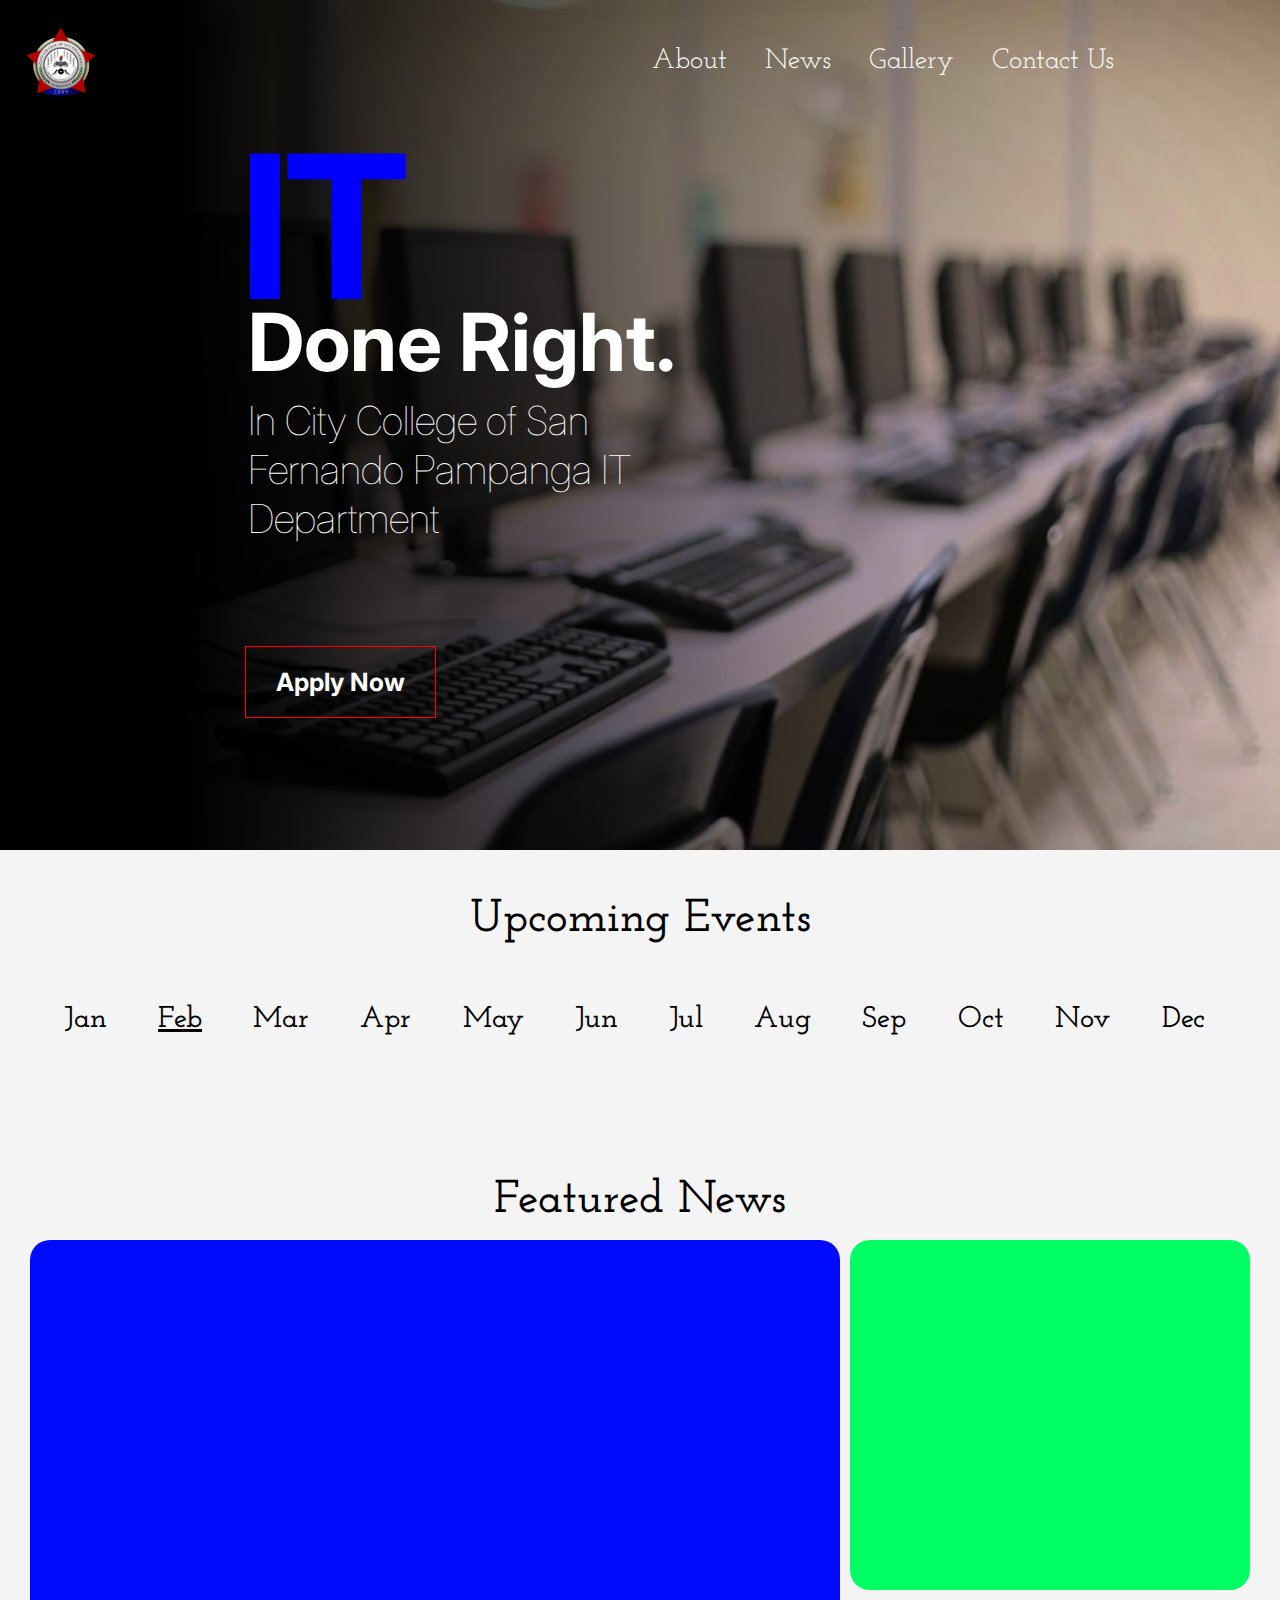
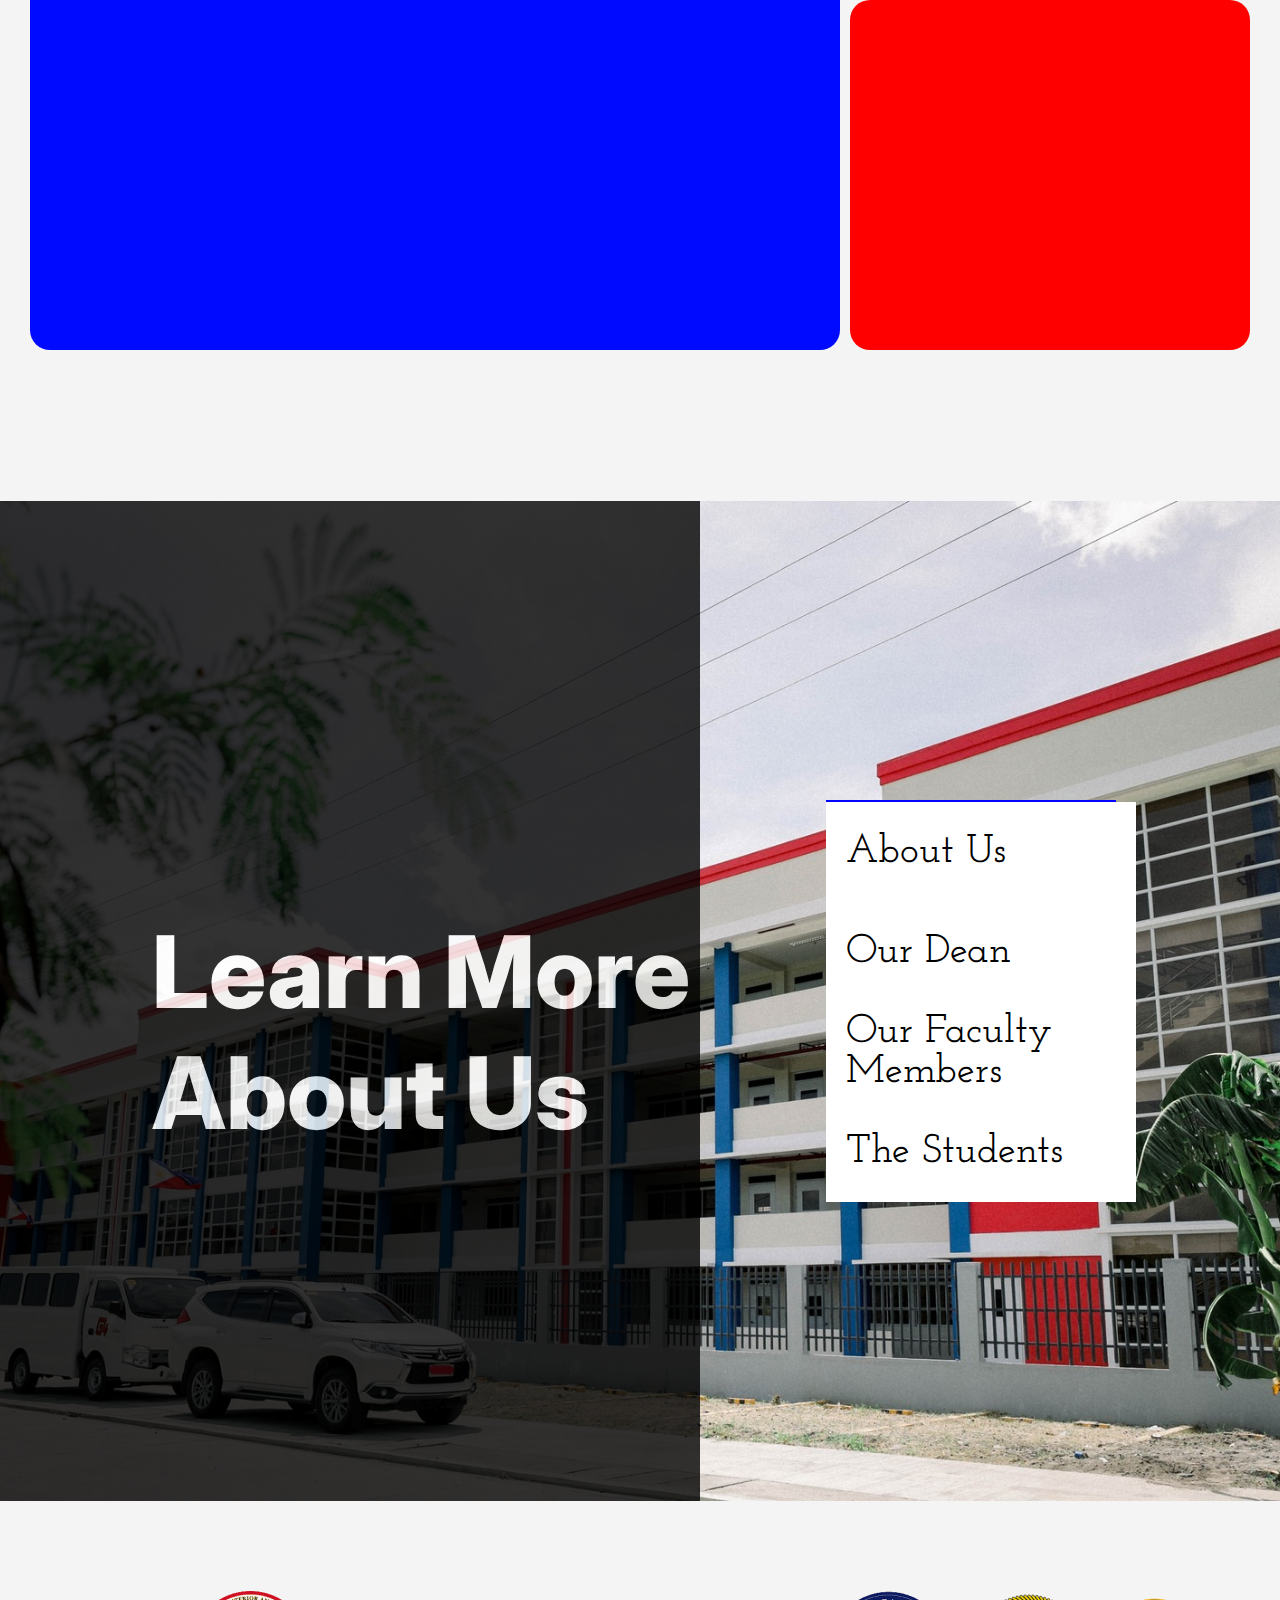
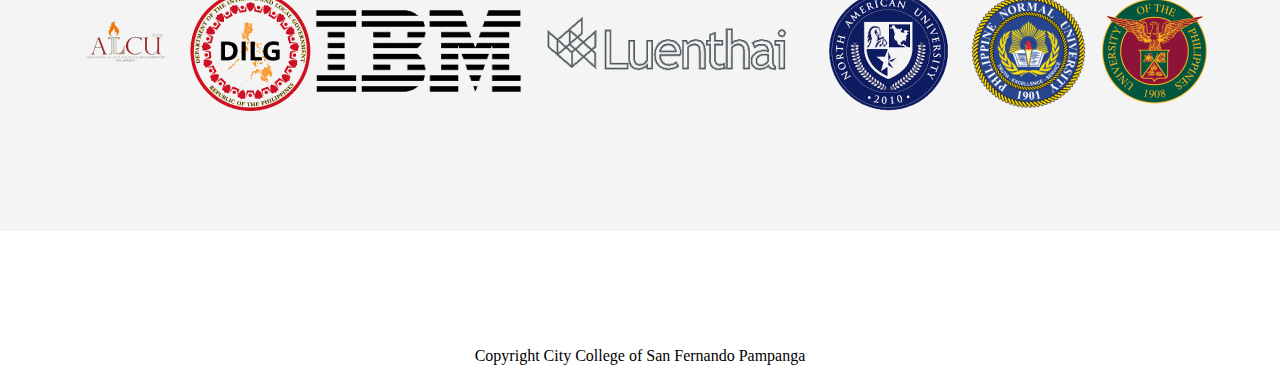
<file: index.html>
<!DOCTYPE html>

<html lang="en">

    <head>
        <title>
            CCSFP Home
        </title>
        <link rel="stylesheet" href="STYLE/homeStyle.css">

        <link rel="preconnect" href="https://fonts.googleapis.com">
        <link rel="preconnect" href="https://fonts.gstatic.com" crossorigin>
        <link href="https://fonts.googleapis.com/css2?family=Inter:wght@100..900&display=swap" rel="stylesheet">
    
        <link rel="preconnect" href="https://fonts.googleapis.com">
        <link rel="preconnect" href="https://fonts.gstatic.com" crossorigin>
        <link href="https://fonts.googleapis.com/css2?family=Josefin+Slab:ital,wght@0,100..700;1,100..700&display=swap" rel="stylesheet">
    
    </head>


    
    <body>
    


    <div class="siteBody">

        <div class="Hero-Section">
        <div class="heroGradient"></div>
            <header>
                <div class="navbar">
                    <img src="images/Home/logo.png" class="logo">

                    <ul class="navbarButtons">
                    <a href="HTML/About1.html" class="aboutButton"> <li>About</li> </a>
                    <a href="HTML/NewsBrowse.html" class="newsButton"> <li>News</li> </a>
                    <a href="HTML/Gallery.html" class="galleryButton"> <li>Gallery</li> </a>
                    <a href="HTML/Contact-Us.html" class="contactUsButton"> <li>Contact Us</li> </a>
                    <!--a href="Enroll.html" class="enrollButton"> <li>Enroll</li> </a-->
                    </ul>
            
                </div>
            
            </header> 
                
                <div class="HeroContainer1">
                <p class="HeroTextBig">IT</p>
                <p class="HeroTextBig2">Done Right.</p>
                <p class="HeroTextSmall">In City College of San Fernando Pampanga IT Department</p>
                <a href="#" class="HeroButton">Apply Now</a>
                
                </div>
        </div>
            

            <div class="Events-Section">
                
                <div class="Upcoming">
                    <p>Upcoming Events</p>
                </div>
                
                <ul class="Months">
                    <li>Jan</li> <li class="currentMonth">Feb</li> <li>Mar</li> <li>Apr</li>
                    <li>May</li> <li>Jun</li> <li>Jul</li> <li>Aug</li>
                    <li>Sep</li> <li>Oct</li> <li>Nov</li> <li >Dec</li>
                </ul>

            </div>




            <div class="News-Section">

                <p class="NSText">Featured News</p>
                <div class="NewsContent">
                    <div class="newscont bigleft"></div>
                    <div class="newscont smallright-1"></div>
                    <div class="newscont smallright-2"></div>
                </div>

            </div>




            <div class="Learn-More">

                <div class="Left-Container">
                    <p class="LMAU">Learn More About Us</p>
                </div>
                <div class="ButtonsContainer">
                    <a href = "#"><div class = "ButtonsAbout">About Us</div></a>
                    <a href = "#"><div class = "ButtonsAbout">Our Dean</div></a>
                    <a href = "#"><div class = "ButtonsAbout">Our Faculty Members</div></a>
                    <a href = "#"><div class = "ButtonsAbout">The Students</div></a>
                </div>

            </div>



            <div class="Connections">

                <img src="/images/Companies/ALCUTRANSImage1.png">
                <img src="/images/Companies/DILGTRANSImage1.png">
                <img src="/images/Companies/IBMTRANSImage1.png">
                <img src="/images/Companies/LUENTHALTRANSImage1.png">
                <img src="/images/Companies/NAUTRANSImage1.png">
                <img src="/images/Companies/PNU_Official_SealImage1.png">
                <img src="/images/Companies/UP-Seal-1536x1421Image1.png">
            
            </div>
        

        </div>






        <footer>
            <p class="fbt">Copyright City College of San Fernando Pampanga</p>
        </footer>
    </body>
    
</html>
</file>
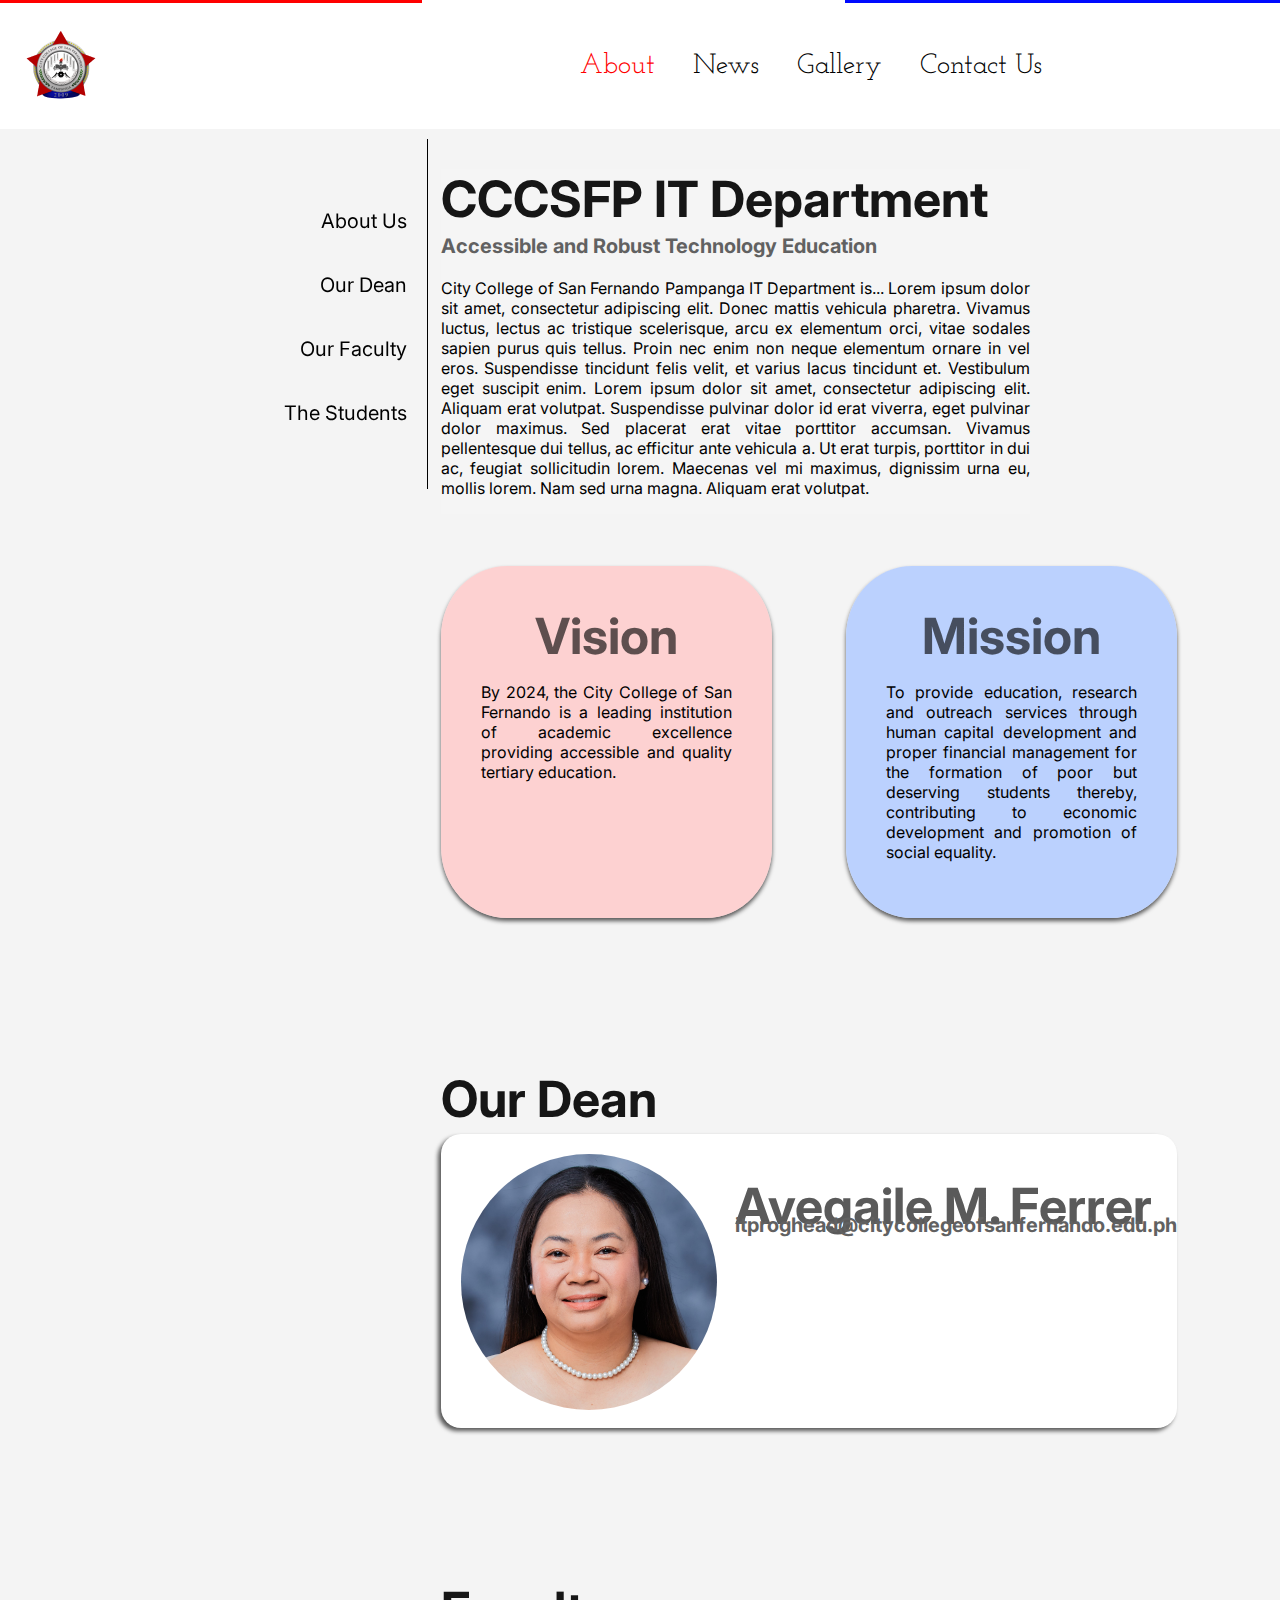
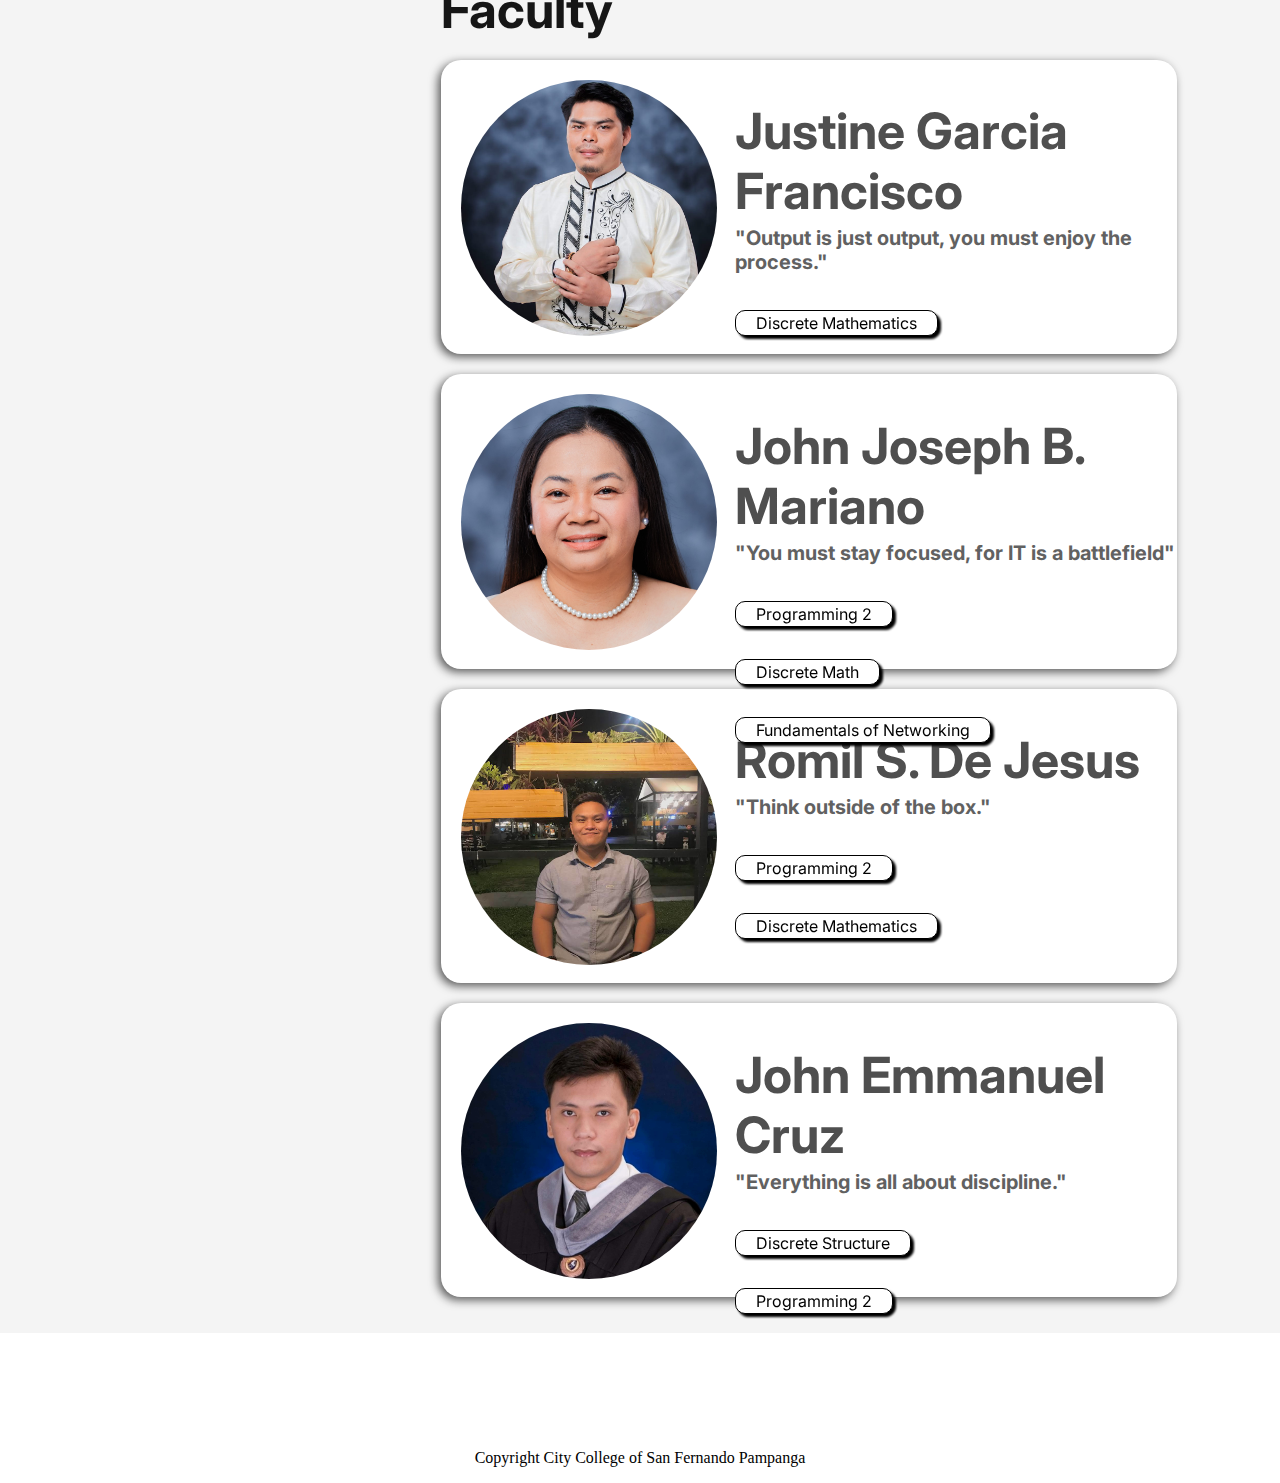
<file: HTML/About1.html>
<!DOCTYPE html>

<html lang="en">

    <head>
        <title>
            CCSFP Home
        </title>
        <link rel="stylesheet" href="../STYLE/aboutStyle1.css">

            <link rel="preconnect" href="https://fonts.googleapis.com">
    <link rel="preconnect" href="https://fonts.gstatic.com" crossorigin>
    <link href="https://fonts.googleapis.com/css2?family=Inter:wght@100..900&display=swap" rel="stylesheet">

    <link rel="preconnect" href="https://fonts.googleapis.com">
    <link rel="preconnect" href="https://fonts.gstatic.com" crossorigin>
    <link href="https://fonts.googleapis.com/css2?family=Josefin+Slab:ital,wght@0,100..700;1,100..700&display=swap" rel="stylesheet">


    </head>

    <body>

        <div class="schoolColors"></div>

    <header>
            
        <div class="navbar">
            <a href="../index.html"><img src="../images/Home/logo.png" class="logo"></a>

            <ul class="navbarButtons">
            <a href="About1.html" class="aboutButton" style = "color:red;"> <li>About</li> </a>
            <a href="NewsBrowse.html" class="newsButton"> <li>News</li> </a>
            <a href="Gallery.html" class="galleryButton"> <li>Gallery</li> </a>
            <a href="Contact-Us.html" class="contactUsButton"> <li>Contact Us</li> </a>
            <!--a href="Enroll.html" class="enrollButton"> <li>Enroll</li> </a-->
            </ul>
        </div>
    </header>

        <div class="SiteBody">
            <div class = "main-content">

                <div class = "navbar-about" style="margin-top: 10px;">
                    <a href="#" class = "navbar-about-button"><p>About Us</p></a>
                    <a href="#dean-info" class = "navbar-about-button"><p>Our Dean</p></a>
                    <a href="#faculty-info" class = "navbar-about-button"><p>Our Faculty</p></a>
                    <a href="#" class = "navbar-about-button"><p>The Students</p></a>
                </div>

                
            <div class="content">

                    <div id="about-us-part" style="margin-top: 40px;">
                        <h2 style="margin-top: 0px;">CCCSFP IT Department</h2>
                        <h3>Accessible and Robust Technology Education</h3>
                        <p>
                            City College of San Fernando Pampanga IT Department is... Lorem ipsum dolor sit amet, consectetur 
                            adipiscing elit. Donec mattis vehicula pharetra. Vivamus luctus, lectus ac tristique scelerisque, arcu ex elementum orci, 
                            vitae sodales sapien purus quis tellus. Proin nec enim non neque elementum ornare in vel eros. Suspendisse tincidunt felis velit, 
                            et varius lacus tincidunt et. Vestibulum eget suscipit enim. Lorem ipsum dolor sit amet, consectetur adipiscing elit. Aliquam erat 
                            volutpat. Suspendisse pulvinar dolor id erat viverra, eget pulvinar dolor maximus. Sed placerat erat vitae porttitor accumsan. 
                            Vivamus pellentesque dui tellus, ac efficitur ante vehicula a. Ut erat turpis, porttitor in dui ac, feugiat sollicitudin lorem. 
                            Maecenas vel mi maximus, dignissim urna eu, mollis lorem. Nam sed urna magna. Aliquam erat volutpat.
                        </p>
                    </div>

                    <div id="vision-mission">
                        <h2></h2>
                        <div class="vis-mis-div">
                            <div class="vision">
                                <h3 style="margin-bottom: 0px; align-self: center;">Vision</h3>
                                <p>
                                    By 2024, the City College of San Fernando is a leading institution of academic excellence providing accessible and quality 
                                    tertiary education.
                                </p>
                            </div>

                            <div class="mission">
                                <h3 style="margin-bottom: 0px;  align-self: center;">Mission</h3>
                                <p>To provide education, research and outreach services through human capital development and proper financial management for the formation of poor but deserving students thereby, contributing to economic development and promotion of social equality.</p>
                            </div>
                        </div>
                    </div>

                    <div id="dean-info">
                        <h2>Our Dean</h3>
                        <div class = "dean-content">
                            <img src="../images/About/DeanProfile.jpg">
                            <h2>Avegaile M. Ferrer</h2>
                            <h3>itproghead@citycollegeofsanfernando.edu.ph</h3>
                        </div>
                    </div>

                    <div id="faculty-info">
                        <h2>Faculty</h2>

                        <div class = "faculty-content">
                            <img src="../images/About/JustineFransisco.jpg">
                            <div class="faculty-content-details">
                                <h2>Justine Garcia Francisco</h2>
                                <h3>"Output is just output, you must enjoy the process."</h3>
                                <p class="instructs">Discrete Mathematics</p>
                            </div>
                        </div>

                        <div class = "faculty-content">
                            <img src="../images/About/DeanProfile.jpg">
                            <div class="faculty-content-details">
                                <h2>John Joseph B. Mariano</h2>
                                <h3>"You must stay focused, for IT is a battlefield"</h3>
                                <p class="instructs">Programming 2</p>
                                <p class="instructs">Discrete Math</p>
                                <p class="instructs">Fundamentals of Networking</p>
                            </div>
                        </div>


                        <div class = "faculty-content">
                            <img src="../images/About/RomilDeJesus.jpg">
                            <div class="faculty-content-details">
                                <h2>Romil S. De Jesus</h2>
                                <h3>"Think outside of the box."</h3>
                                <p class="instructs">Programming 2</p>
                                <p class="instructs">Discrete Mathematics</p>
                            </div>
                        </div>

                        <div class = "faculty-content">
                            <img src="../images/About/EmmanuelCruz.jpg">
                            <div class="faculty-content-details">
                                <h2>John Emmanuel Cruz</h2>
                                <h3>"Everything is all about discipline."</h3>
                                <p class="instructs">Discrete Structure</p>
                                <p class="instructs">Programming 2</p>
                                <p class="instructs">Human Computer Interaction</p>
                            </div>
                        </div>

                    </div>

            </div>


            </div>    
        </div>

        <footer>
            
            <p class="fbt">Copyright City College of San Fernando Pampanga</p>

        </footer>
    </body>
    
</html>
</file>
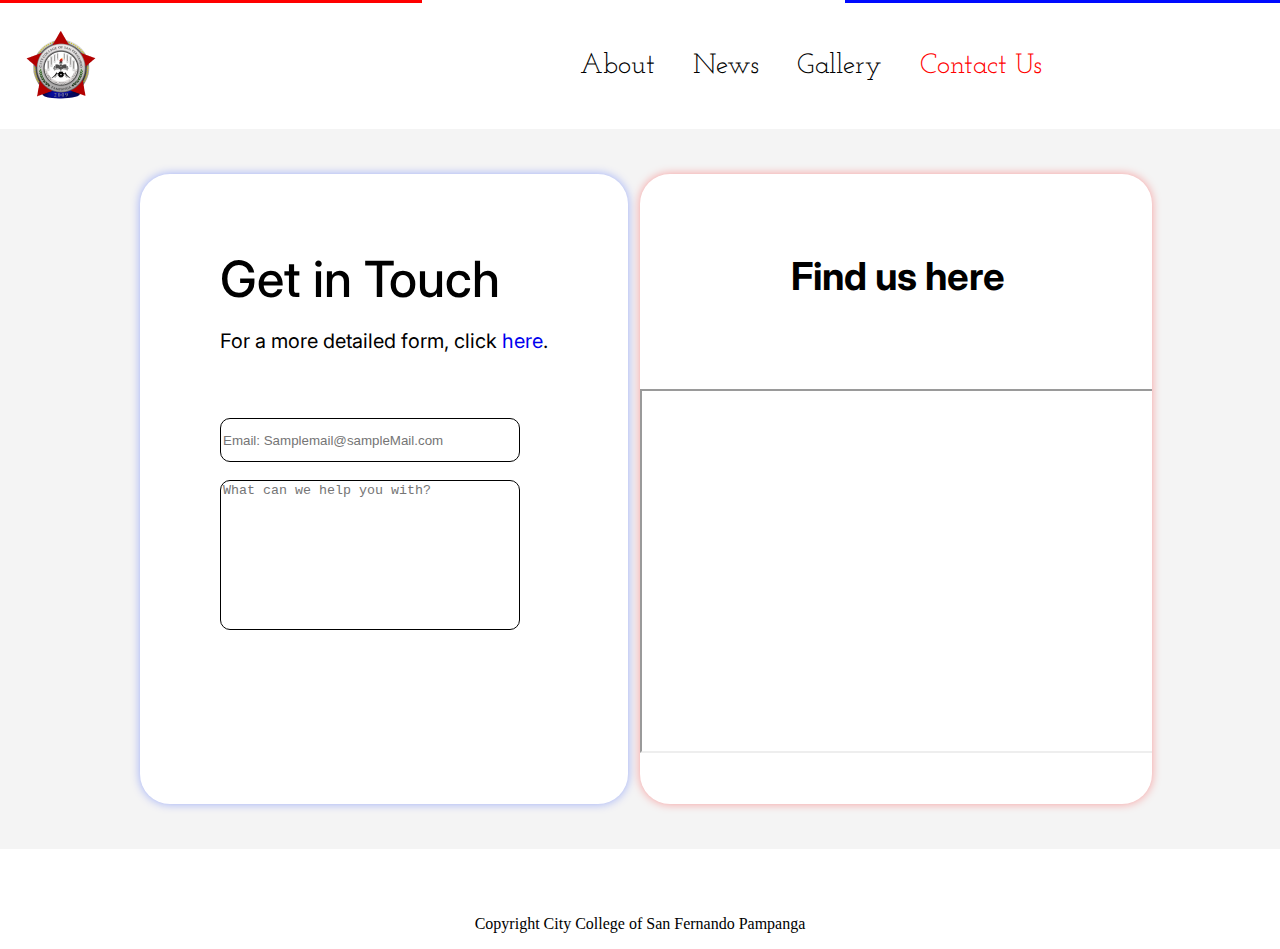
<file: HTML/Contact-Us.html>
<!DOCTYPE html>

<html lang="en">

    <head>
        <title>
            CCSFP Home
        </title>
        <link rel="stylesheet" href="../STYLE/contactStyle.css">
        
    <link rel="preconnect" href="https://fonts.googleapis.com">
    <link rel="preconnect" href="https://fonts.gstatic.com" crossorigin>
    <link href="https://fonts.googleapis.com/css2?family=Inter:wght@100..900&display=swap" rel="stylesheet">

    <link rel="preconnect" href="https://fonts.googleapis.com">
    <link rel="preconnect" href="https://fonts.gstatic.com" crossorigin>
    <link href="https://fonts.googleapis.com/css2?family=Josefin+Slab:ital,wght@0,100..700;1,100..700&display=swap" rel="stylesheet">


    </head>

    <body>

        <div class="schoolColors"></div>

        <header>
            <div class="navbar">
                <a href="../index.html"><img src="../images/Home/logo.png" class="logo"></a>
    
                <ul class="navbarButtons">
                <a href="About1.html" class="aboutButton"> <li>About</li> </a>
                <a href="NewsBrowse.html" class="newsButton"> <li>News</li> </a>
                <a href="Gallery.html" class="galleryButton" > <li>Gallery</li> </a>
                <a href="Contact-Us.html" class="contactUsButton" style = "color:red;"> <li>Contact Us</li> </a>
                <!--a href="Enroll.html" class="enrollButton"> <li>Enroll</li> </a-->
                </ul>
            </div>
    
        </header>


        <div class="SiteBody">
            <div class="simple-form">
                <div class="content-form">
                    <h3>Get in Touch</h3>
                    <p>For a more detailed form, click <a href="#">here</a>.</p>
                    <input type="text" placeholder="Email: Samplemail@sampleMail.com">
                    <textarea type="text" placeholder="What can we help you with?" class="big"></textarea>
                </div>
            </div>
            <div class="info">
                <div class="info-text">
                    <h2>Find us here</h2>
                </div>
                <div class="google-map">
                    <iframe src = "https://g.co/kgs/MrqeC5p" class="g-map-1"></iframe>
                </div>
                    
            </div>
        </div>


        <footer>
            
            <p class="FooterBottomTxt">Copyright City College of San Fernando Pampanga</p>

        </footer>
    </body>
    
</html>
</file>
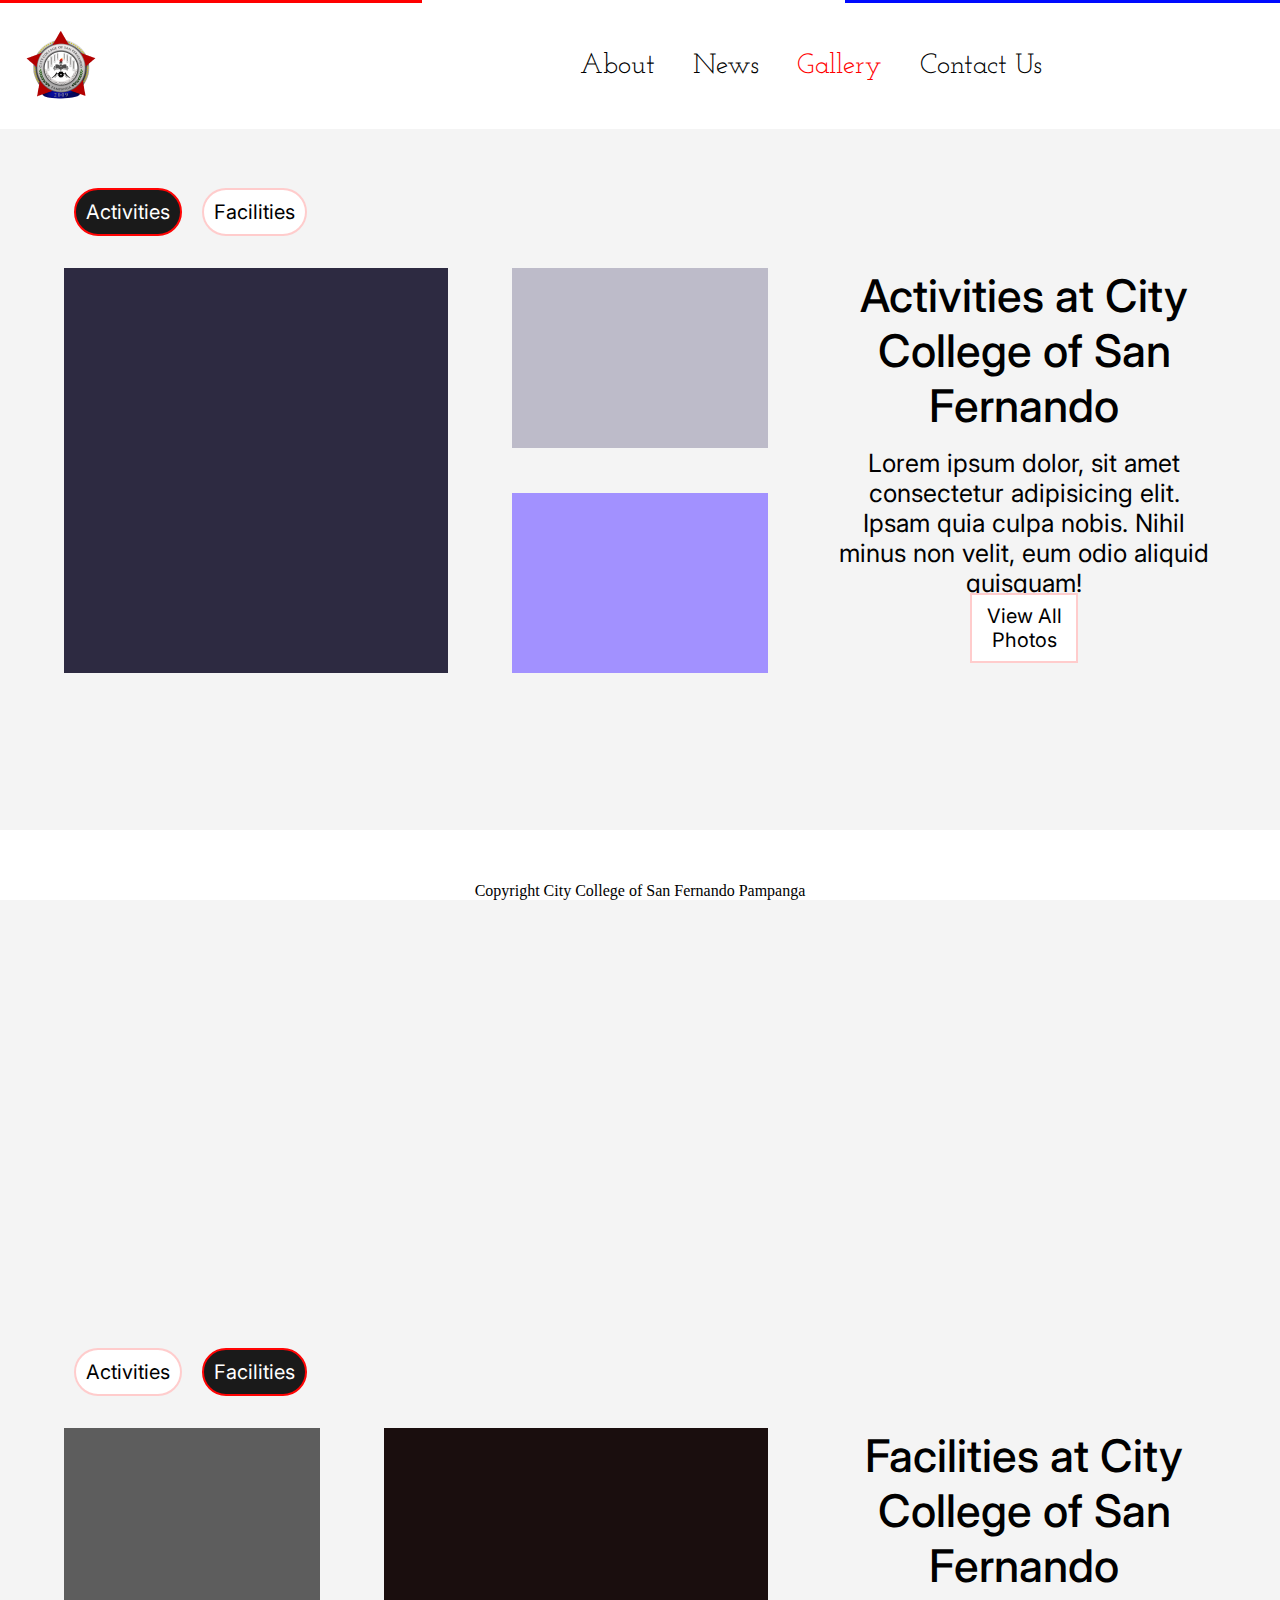
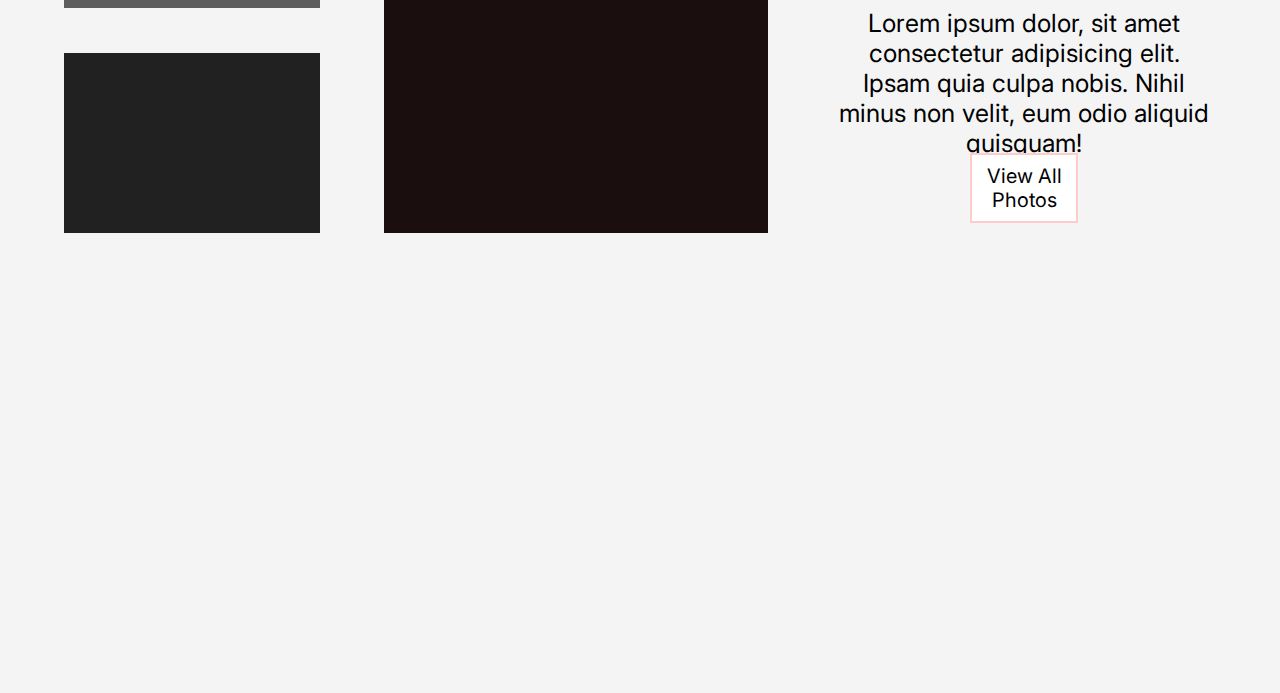
<file: HTML/Gallery.html>
<!DOCTYPE html>

<html lang="en">

    <head>
        <title>
            CCSFP Home
        </title>
        <link rel="stylesheet" href="../STYLE/gallery.css">
        
    <link rel="preconnect" href="https://fonts.googleapis.com">
    <link rel="preconnect" href="https://fonts.gstatic.com" crossorigin>
    <link href="https://fonts.googleapis.com/css2?family=Inter:wght@100..900&display=swap" rel="stylesheet">

    <link rel="preconnect" href="https://fonts.googleapis.com">
    <link rel="preconnect" href="https://fonts.gstatic.com" crossorigin>
    <link href="https://fonts.googleapis.com/css2?family=Josefin+Slab:ital,wght@0,100..700;1,100..700&display=swap" rel="stylesheet">


    </head>


    <body>
        <div class="schoolColors"></div>

    <header>
        <div class="navbar">
            <a href="../index.html"><img src="../images/Home/logo.png" class="logo"></a>

            <ul class="navbarButtons">
            <a href="About1.html" class="aboutButton"> <li>About</li> </a>
            <a href="NewsBrowse.html" class="newsButton"> <li>News</li> </a>
            <a href="Gallery.html" class="galleryButton"  style = "color:red;"> <li>Gallery</li> </a>
            <a href="Contact-Us.html" class="contactUsButton"> <li>Contact Us</li> </a>
            <!--a href="Enroll.html" class="enrollButton"> <li>Enroll</li> </a-->
            </ul>
        </div>

    </header>



        <div class="SiteBody">

            <div class="activities-container">
                <div class="activity-button-container">
                    <a href="#" style=""><button style="background-color: #000000e4; border: 2px rgb(255, 4, 4) solid; color: white; cursor: default;" >Activities</button></a>
                    <a href="#facilities-container"><button>Facilities</button></a>
                </div>
                <h3>Activities at City College of San Fernando</h3>
                <p>Lorem ipsum dolor, sit amet consectetur adipisicing elit. Ipsam quia culpa nobis. Nihil minus non velit, eum odio aliquid quisquam!</p>
                <button>View All Photos</button>
                <div class="big-activities"></div>
                <div class="small-activities-1"></div>
                <div class="small-activities-2"></div>
            </div>
            <div id="facilities-container">
                <div class="facility-button-container">
                    <a href="#" style=""><button >Activities</button></a>
                    <a href="#facilities-container"><button style="background-color: #000000e4; border: 2px rgb(255, 4, 4) solid; color: white; cursor: default;">Facilities</button></a>
                </div>
                <h3>Facilities at City College of San Fernando</h3>
                <p>Lorem ipsum dolor, sit amet consectetur adipisicing elit. Ipsam quia culpa nobis. Nihil minus non velit, eum odio aliquid quisquam!</p>
                <button>View All Photos</button>
                <div class="big-facility"></div>
                <div class="small-facility-1"></div>
                <div class="small-facility-2"></div>
            </div>
        </div>


        <footer>
            
            <p class="fbt">Copyright City College of San Fernando Pampanga</p>

        </footer>
    </body>
    
</html>
</file>
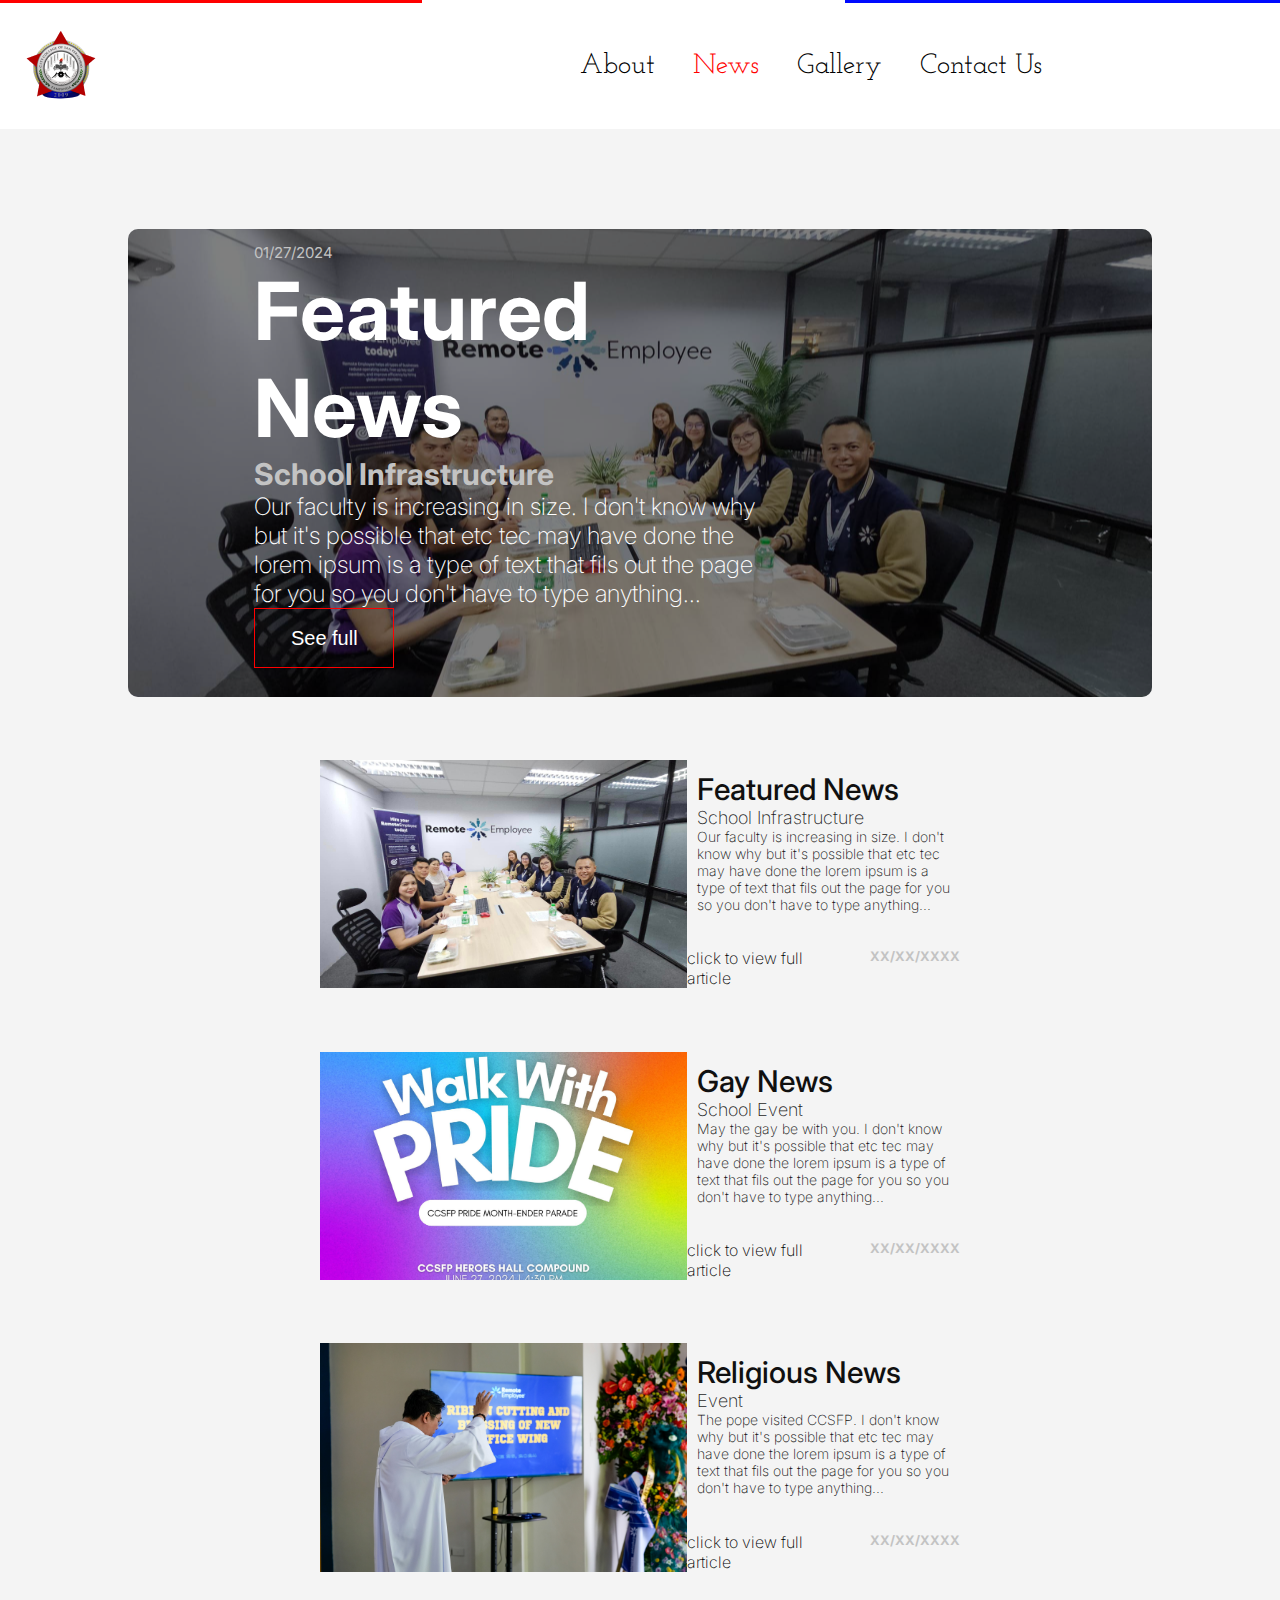
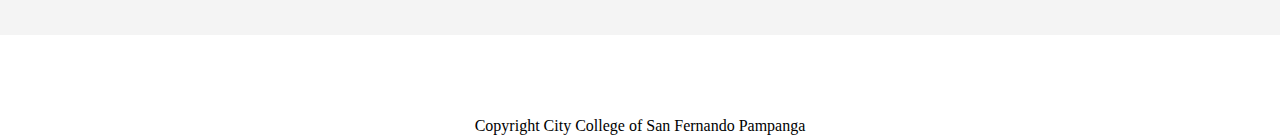
<file: HTML/NewsBrowse.html>
<!DOCTYPE html>

<html lang="en">

    <head>
        <title>
            CCSFP Home
        </title>
        <link rel="stylesheet" href="../STYLE/newsBrowseStyle.css">
    </head>

    
    <link rel="preconnect" href="https://fonts.googleapis.com">
    <link rel="preconnect" href="https://fonts.gstatic.com" crossorigin>
    <link href="https://fonts.googleapis.com/css2?family=Inter:wght@100..900&display=swap" rel="stylesheet">

    <link rel="preconnect" href="https://fonts.googleapis.com">
    <link rel="preconnect" href="https://fonts.gstatic.com" crossorigin>
    <link href="https://fonts.googleapis.com/css2?family=Josefin+Slab:ital,wght@0,100..700;1,100..700&display=swap" rel="stylesheet">


    <body>
        <div class="schoolColors"></div>

    <header>
        <div class="navbar">
            <a href="../index.html"><img src="../images/Home/logo.png" class="logo"></a>

            <ul class="navbarButtons">
            <a href="About1.html" class="aboutButton"> <li>About</li> </a>
            <a href="NewsBrowse.html" class="newsButton" style = "color:red;"> <li>News</li> </a>
            <a href="Gallery.html" class="galleryButton"> <li>Gallery</li> </a>
            <a href="Contact-Us.html" class="contactUsButton"> <li>Contact Us</li> </a>
            <!--a href="Enroll.html" class="enrollButton"> <li>Enroll</li> </a-->
            </ul>
        </div>

    </header>


    <div class="SiteBody">

        <div class = "Content">
        
            <div class="Featured">
                <div class = "featured-content">
                    <p class="featured-date">01/27/2024</p>
                    <button class="button featured-button">See full</button>
                    <h2 class="featured-header">Featured News</h2>
                    <h3 class="featured-subheader">School Infrastructure</h3>
                    <p class="featured-paragraph">Our faculty is increasing in size. I don't know why but it's possible that etc tec may have done the lorem ipsum is a type of text that fils out the page for you so you don't have to type anything...</p>
                </div>
            </div>

            <div class="news news1">
                <img src="../images/News/News1.jpg">
                <h2 class="news-header">Featured News</h2>
                <h3 class="news-sub">School Infrastructure</h3>
                <p  class="news-body">Our faculty is increasing in size. I don't know why but it's possible that etc tec may have done the lorem ipsum is a type of text that fils out the page for you so you don't have to type anything...</p>
                <h4 class="news-more">click to view full article</h4>
                <h5 class = news-date>XX/XX/XXXX</h5>
            </div>

            <div class="news news2">
                <img src="../images/News/News2.jpg">
                <h2 class="news-header">Gay News</h2>
                <h3 class="news-sub">School Event</h3>
                <p  class="news-body">May the gay be with you. I don't know why but it's possible that etc tec may have done the lorem ipsum is a type of text that fils out the page for you so you don't have to type anything...</p>
                <h4 class="news-more">click to view full article</h4>
                <h5 class = news-date>XX/XX/XXXX</h5>
            </div>
            
            <div class="news news3">
                <img src="../images/News/News3.jpg">
                <h2 class="news-header">Religious News</h2>
                <h3 class="news-sub">Event</h3>
                <p  class="news-body">The pope visited CCSFP. I don't know why but it's possible that etc tec may have done the lorem ipsum is a type of text that fils out the page for you so you don't have to type anything...</p>
                <h4 class="news-more">click to view full article</h4>
                <h5 class = news-date>XX/XX/XXXX</h5>
            </div>


        </div>
    </div>


        <footer>
            
            <p class="fbt">Copyright City College of San Fernando Pampanga</p>

        </footer>
    </body>
    
</html>
</file>
<file: STYLE/homeStyle.css>
:root{
    --headerfont: 46px;
}


.schoolColors{
    background-image: linear-gradient(to right, #ff0000 0, #ff0000 33%, #ffffff 33%, #ffffff 66%, #000Aff 66%, #000Aff 100%);
    height:3px;
    width: 100%;
}

a{
    text-decoration: none;
}

ul{
    list-style-type: none
}

body{
    background-color: #F4F4F4;
    margin: 0px;
}

.siteBody{
    display: flex;
    flex-direction: column;

}

/*HeroSection*/

.navbar{
    display: flex;
    flex-direction: row;
    justify-content: space-between;
    width: 90%;
    align-items: center;

}

.navbarButtons{
    display:flex;
    flex-wrap: wrap;

}

.navbarButtons a:not(.enrollButton){
    margin-right: 38px;
    align-self: right;
    font-size: 28px;
    font-family: "Josefin Slab", serif;
    color: white;
    font-weight: 400;
}

.enrollButton{
    font-size: 28px;
    font-family: "Josefin Slab", serif;
    font-weight: 400;
}


.logo{
    align-self: left;
    margin-right: 80%;
    margin:26px;
}


.heroGradient{
    background-image: linear-gradient(to right, black 14%, rgba(255, 255, 255, 0));
    position: absolute;
    height: 850px;
    width: 100%;
    z-index: -1;
    
}

.Hero-Section{
    background-image:url(../images/Home/Computers1.jpg);
    background-repeat: no-repeat;
    background-size: cover;
    height: 850px;
    width:100%;
    background-position: center;
    z-index: 2;
}


.HeroContainer1{
    display: flex;
    flex-direction: column;
    flex-wrap: wrap;
    width: 500px;
    justify-content: space-evenly;
    font-family: 'Inter', sans-serif;
    margin-left: 245px;
    position: relative;
    top:-80px;
}

.HeroButton{
    color: white;
    border: solid 1px red;
    padding-right: 30px;
    padding-left: 30px;
    padding-top: 20px;
    padding-bottom: 20px;
    width: fit-content;
    font-weight: bolder;
    margin-top: 100px;
    font-size: 25px;
}


.HeroContainer1 p{
    margin:3px;
}


.HeroTextBig{
    font-size: 200px;
    font-weight:bolder;
    color: blue;
    font-family: 'Inter', sans-serif;
    letter-spacing: -8px;
    position: relative;
    bottom:-60px;
    left: -9px;
}

.HeroTextBig2{
    font-size: 80px;
    color: white;
    font-weight:bolder;
}

.HeroTextSmall{
    color: white;
    font-weight: lighter;
    font-size: 40px;
}

/*HeroSection*/


/*EventsSection*/

.Events-Section{
    display: flex;
    flex-direction: column;

}

.Upcoming{
    align-self: center;
    font-family: "Josefin Slab", serif;
    font-weight: 600;
    font-size: var(--headerfont);
}

.Upcoming p{
        margin-bottom: 0px;
}

.Months{
    justify-self: center;
    align-self: center;
    display: flex;
    flex-wrap: wrap;
    justify-content: center;
}

.Months li{
    font-family: "Josefin Slab", serif;
    font-weight: 600;
    font-size: 30px;
    margin-right: 4vw;
    margin-top: 5vh;
}

.currentMonth{
    text-decoration: underline;
}


.News-Section{
    display: flex;
    flex-direction: column;
    width:100%;
    height: 1000px;
    position: relative;
    top: 50px;
}

.NSText{
    align-self: center;
    font-family: "Josefin Slab", serif;
    font-weight: 600;
    font-size: var(--headerfont);
    position: relative;
    bottom: -30px;
}

.NewsContent{
    align-self: center;
    display: grid;
    grid-gap:10px;
    grid-template-columns: 400px 400px 400px;
    grid-template-rows: 350px 350px;
}

.newscont{
    border-radius: 20px;
}

.bigleft{
    grid-column: span 2;
    grid-row: span 2;
    background-color: #000Aff;

}


.smallright-1{
    grid-column: span 1;
    grid-row: span 1;
    background-color: #00ff62;
}

.smallright-2{
    grid-column: span 1;
    grid-row: span 1;
    background-color: #ff0000;
}

/*EventsSection*/

/*LearnMore*/

.Learn-More{
    position: relative;
    top: 50px;
    background-image:url(../images/Home/Building1.jpg);
    background-position: center;
    background-size: cover;
    height: 1000px;
    width: 100%;
    display: grid;
    grid-template-columns: 1fr 1fr;
    
}

.ButtonsContainer{
    position: relative;
    left: calc((100%/4.6));
    align-self: center;
    display: grid;
    grid-template-rows: 1fr 1fr 1fr 1fr;
    height: 40%;
    width: 50%;
    border-top: solid rgb(0, 4, 255) 2px;

}


.ButtonsAbout{
    padding-left: 20px;
    background-color: #ffffff;
    width: 100%;
    height: 100%;
    font-family: "Josefin Slab", serif;
    font-weight: 500;
    font-size: 40px;
    color: black;
    align-content: center;

}

.ButtonsAbout:hover{
    padding-left: 20px;
    background-color: #b4b4b4;
    width: 100%;
    height: 100%;
    font-family: "Josefin Slab", serif;
    font-weight: 500;
    font-size: 40px;
    color: rgb(37, 0, 183);
    align-content: center;

}

.ButtonsContainer a{
    color:black;
}

.Left-Container{
    height:100%;
    background-color: black;
    opacity: 0.8;

}

.LMAU{
    position: relative;
    top:31%;
    left: calc((100%/4.6));
    font-size: 100px;
    color: white;
    font-family: 'Inter', sans-serif;
    font-weight: 800;
    align-self: center;
    height: 400px;
    width: 700px;
}


/*LearnMore*/


/*Companies*/

.Connections{
    position: relative;
    margin-top: 100px;
    margin-bottom: 80px;
    align-content: center;
    justify-content: center;
    align-self: center;
    justify-self: center;
    width: 80%;
    height: 200px;
    display: grid;
    grid-template-columns: repeat(7, 1fr);
    
}

/*Companies*/


/*Footer*/

footer{
    display: grid;
    width: 100%;
    height: 150px;
    margin: 0px;
    grid-template-columns: 1fr 500px 1fr;
    grid-template-rows: 1fr;
    background-color: white;
}

.fbt{
    grid-column: 2 / span 1;
    grid-row: 1 / span 1;
    justify-self: center;
    align-self: end;
}
/*Footer*/
</file>
<file: STYLE/aboutStyle1.css>
:root{
    --headerfont: 46px;
}

html{
    scroll-behavior: smooth;
}

.schoolColors{
    background-image: linear-gradient(to right, #ff0000 0, #ff0000 33%, #ffffff 33%, #ffffff 66%, #000Aff 66%, #000Aff 100%);
    height:3px;
    width: 100%;
}

a{
    text-decoration: none;
}

ul{
    list-style-type: none
}

body{
    background-color: #F4F4F4;
    margin: 0px;
    display: flex;
    flex-direction: column;
}

.SiteBody{
    display: flex;
    flex-direction: column;
}


/*navbar*/

.navbar{
    display: flex;
    flex-direction: row;
    justify-content: space-between;
    width: 100%;
    align-items: center;
    background-color: white;
}

.navbarButtons{
    display:flex;
    flex-wrap: wrap;
    position: relative;
    right:200px;
}

.navbarButtons a:not(.enrollButton){
    margin-right: 38px;
    align-self: right;
    font-size: 28px;
    font-family: "Josefin Slab", serif;
    color: #000000;
    font-weight: 400;
}

.enrollButton{
    font-size: 28px;
    font-family: "Josefin Slab", serif;
    font-weight: 400;
}


.logo{
    align-self: left;
    margin-right: 80%;
    margin:26px;
}

/*navbar*/



/*Hero?

.img-with-text{
    width: 100%;
    display: grid;
    grid-template-columns: 1fr 700px 1fr;
    grid-template-rows: 1fr 1fr 1fr;
    height: 700px;

}


.main-image{
    position:absolute;
    z-index: -2;
    object-fit: cover;
    object-position: 100% 75%;
    width: 100%;
    height:700px;
}

.text-containers{
    display: grid;
    grid-template-rows: 2;
    grid-template-columns: 1;
    grid-row: 2 / 2;
    grid-column: 2 / 2;
}

.iwt-header{
    color: white;
    font-size: 120px;
    font-family: "Inter";
    font-weight: bolder;
    grid-column: 1;
    grid-row: 1;
    justify-self: center;
    align-self: end;
    margin: 0px;
}

.iwt-sub{
    color: white;
    grid-column: 1;
    grid-row: 2;
    font-family: "Josefin Slab", serif;
    font-weight: lighter;
    font-size: 30px;
    text-align: center;
    justify-self: center;
    align-self: start;
    margin: 0px;
    margin-top: 5px;

}

Hero?*/



/*Main Content*/
.main-content{
    margin-top: 0px;
    align-self: center;
    display: grid;
    grid-template-columns: 300px 1fr;
    grid-template-rows: 1fr;
    width: 80%;
    height: fit-content;
}

.navbar-about{
    align-self: right;
    display: flex;
    flex-direction: column;
    padding-top: 50px;
    height: 300px;
    align-items: end;
    border-right: solid #000000 1px;
    position: sticky;
    top: 0px;
    left: 0px;
    align-self: flex-start;
}


.navbar-about-button{
    text-decoration: none;
    color:#000000;
    font-family: 'Inter';
    font-size: 20px;
    margin-right: 20px;

}

/*Inline CSS for the "Currently Selected" for now.*/

.navbar-about-button:hover{
    text-decoration: none;
    color:#ff0a0a;
    font-family: 'Inter';
    font-size: 20px;
    margin-right: 20px;
}

.content{
    display: flex;
    flex-direction: column;
    margin-left: 1vw;
    grid-area: 1 / 2 / span 1 / span 1;
    height: fit-content;
    margin-bottom: 4vh;
}

.content > div{
    margin-top: 10vh;
}

.content img{
    object-fit: cover;
    height: 200px;
    width: 100%;
    object-position: 25% 50%;
}

.content h2{
    font-family: 'Inter';
    font-size: 50px;
    font-weight: bold;
    color: #161616;
    margin-bottom: 5px;
}

.content h3{
    font-family: 'Inter';
    font-size: 20px;
    font-weight: bold;
    color: #616161;
    margin-top: 0px;
}

.content p{
    font-family: 'Inter';
    font-size: 16px;
    font-weight: normal;
    text-align: justify;
}

#about-us-part{
    background-color: #f5f5f5;
    width: 80%;
}

#vision-mission{
    margin-top: 10px;
}

.vis-mis-div{
    display: flex;
    justify-content: space-between;
    align-self: center;
    flex-direction: row;
    gap:10%;
}

.vis-mis-div > div{
    padding: 40px;
    border-radius: 20%;
}

.vis-mis-div h3{
    color: #000000a0;
    font-size: 50px;
}

.vis-mis-div p{
    text-align: justify;
}

.vision{
    width: 50%;
    display: flex;
    flex-direction: column;
    background-color: hsla(0, 100%, 89%, 0.792);
    box-shadow: #585858 0px 3px 4px;
}

.mission{
    width: 50%;
    display: flex;
    flex-direction: column;
    background-color: hsla(220, 100%, 85%, 0.878);
    box-shadow: #585858 0px 3px 4px;
    filter: drop-shadow(100px);
}

#dean-info{
    padding-top: 20px;
}

#dean-info img{
    padding: 20px;
    height: 20vw;
    width: 20vw;
    border-radius:100%;
}

.dean-content{
    background-color: white;
    display: grid;
    grid-template-columns: 23vw 1fr;
    grid-template-rows: 27% 1fr;
    height: 23vw;
    box-shadow: #585858 -3px 3px 4px;
    border-radius: 20px;
}


.dean-content h2{
    grid-area: 1 / 2 / span 1 / span 1;
    align-self: start;
    justify-self: start;
    height: fit-content;
    color: #5a5a5a;
}


.dean-content h3 {
    grid-area: 2 / 2 / span 1 / span 1;
    height: fit-content;
}


#faculty-info{
    padding-top: 20px;
}

#faculty-info img{
    padding: 20px;
    height: 20vw;
    width: 20vw;
    border-radius:100%;
}

.faculty-content{
    background-color: white;
    display: grid;
    grid-template-columns: 23vw 1fr;
    grid-template-rows: 27% 1fr;
    height: 23vw;
    margin-top: 20px;
    box-shadow: #585858 -3px 3px 10px;
    border-radius: 20px;
}


.faculty-content-details {
    display: flex;
    flex-direction: column;
    text-wrap: wrap;
}

.faculty-content-details h2{
    color: #4f4f4f;
}


.instructs{
    padding-bottom: 20px;
    border: #000000 1px solid;  
    border-radius: 10px;
    width: fit-content;
    padding: 20px;
    background-color: white;
    filter: drop-shadow(3px 3px 1px);
    padding-bottom:2px;
    padding-top:2px;
    cursor: default;
}


/*Main Content*/



/*Footer*/

footer{
    display: grid;
    width: 100%;
    height: 150px;
    margin: 0px;
    grid-template-columns: 1fr 500px 1fr;
    grid-template-rows: 1fr;
    background-color: white;
    z-index: 999;
}

.fbt{
    grid-column: 2 / span 1;
    grid-row: 1 / span 1;
    justify-self: center;
    align-self: end;
}

/*Footer*/
</file>
<file: STYLE/contactStyle.css>
:root{
    --headerfont: 46px;
}


.schoolColors{
    background-image: linear-gradient(to right, #ff0000 0, #ff0000 33%, #ffffff 33%, #ffffff 66%, #000Aff 66%, #000Aff 100%);
    height:3px;
    width: 100%;
}

a{
    text-decoration: none;
}

ul{
    list-style-type: none
}

body{
    background-color: #F4F4F4;
    margin: 0px;
    display: flex;
    flex-direction: column;
}



/*navbar*/

.navbar{
    display: flex;
    flex-direction: row;
    justify-content: space-between;
    width: 100%;
    align-items: center;
    background-color: white;
}

.navbarButtons{
    display:flex;
    flex-wrap: wrap;
    position: relative;
    right:200px;
}

.navbarButtons a:not(.enrollButton){
    margin-right: 38px;
    align-self: right;
    font-size: 28px;
    font-family: "Josefin Slab", serif;
    color: #000000;
    font-weight: 400;
}

.enrollButton{
    font-size: 28px;
    font-family: "Josefin Slab", serif;
    font-weight: 400;
}


.logo{
    align-self: left;
    margin-right: 80%;
    margin:26px;
}

/*navbar*/


/*Content*/

.SiteBody{
    align-self: center;
    height: 80vh;
    width: 80vw;
    display: grid;
    grid-template-columns: 1fr 1fr;
    grid-template-rows: 1fr;
}


.simple-form{
    height: 70vh;
    width: fit-content;
    background-color: white;
    align-self: center;
    justify-self: center;
    display: grid;
    grid-template-columns: 80px 1fr 80px;
    grid-template-rows: 30px 1fr 30px;
    border-radius: 30px;
    grid-column: 1 / 1;
    grid-row: 1 / 1;
    box-shadow: #002fff5c 0px 0px 10px;
}

.content-form{
    grid-area: 2 / 2 / span 1/ span 1;
    display: flex;
    flex-direction: column;
    padding-bottom: 5vh;
}

.content-form h3{
    padding-top: 5vh;
    font-size: 50px;
    font-family: 'Inter';
    font-weight: 500;
    margin: 0px;
}

.content-form p{
    font-size: 20px;
    font-family: 'Inter';
    font-weight: normal;
}

.content-form input{
    margin-top: 5vh;
    border:1px black solid;
    height: 40px;
    border-radius: 10px;
    width: 23vw;
}

.content-form .big{
    border: 1px black solid;
    height: 16vh;
    border-radius: 10px;
    width: 23vw;
    margin-top: 2vh;
    resize: none;
}

.info{
    background-color: white;
    align-self: center;
    justify-self: center;
    width: 100%;
    height: 70vh;
    border-radius: 30px;
    display:flex;
    flex-direction: column;
    justify-content: center;
    align-items: center;
    align-content: space-evenly;
    flex-wrap: wrap;
    overflow: hidden;
    box-shadow: #ff00005c 0px 0px 10px;
}

.info-text h2{
    font-family: 'Inter';
    font-size: 3vw ;
    
    margin-bottom: 10vh;
}

.g-map-1{
    width: 40vw;
    height: 40vh;

}

/*Content*/



/*Footer*/

footer{
    display: grid;
    width: 100%;
    height: 100px;
    margin: 0px;
    grid-template-columns: 1fr 500px 1fr;
    grid-template-rows: 1fr;
    background-color: white;
}

.FooterBottomTxt{
    grid-column: 2 / span 1;
    grid-row: 1 / span 1;
    justify-self: center;
    align-self: end;
}
/*Footer*/



/*Content*/



/*Content*/
</file>
<file: STYLE/gallery.css>
:root{
    --headerfont: 46px;
}

html{
    scroll-behavior: smooth;
}

.schoolColors{
    background-image: linear-gradient(to right, #ff0000 0, #ff0000 33%, #ffffff 33%, #ffffff 66%, #000Aff 66%, #000Aff 100%);
    height:3px;
    width: 100%;
    position: sticky;
    top: 0;

}

a{
    text-decoration: none;
}

ul{
    list-style-type: none
}

body{
    background-color: #F4F4F4;
    margin: 0px;
    display: flex;
    flex-direction: column;
    overflow: hidden;
}

*{
    margin: 0px;
}

.SiteBody{
    display: flex;
    flex-direction: column;
}


/*navbar*/

.navbar{
    display: flex;
    flex-direction: row;
    justify-content: space-between;
    width: 100%;
    align-items: center;
    background-color: white;
    position: fixed;
}

.navbarButtons{
    display:flex;
    flex-wrap: wrap;
    position: relative;
    right:200px;
}

.navbarButtons a:not(.enrollButton){
    margin-right: 38px;
    align-self: right;
    font-size: 28px;
    font-family: "Josefin Slab", serif;
    color: #000000;
    font-weight: 400;
}

.enrollButton{
    font-size: 28px;
    font-family: "Josefin Slab", serif;
    font-weight: 400;
}


.logo{
    align-self: left;
    margin-right: 80%;
    margin:26px;
}

/*navbar*/




/*SiteBody*/

.SiteBody{
    padding-top: 130px;
    display: grid;
    grid: repeat(2, 1fr) / 1fr;
    height: fit-content;
    margin-bottom: 100px;
}

.activity-button-container{
    grid-area: 2 / 2 / span 2 / span 2;
    display: flex;
}

.activity-button-container button{
    padding: 10px;
    border-radius: 100px;

}


.activities-container{
    height: 100vh;
    width: 100%;
    display: grid;
    grid: repeat(20, 1fr) / repeat(20, 1fr);
    text-align: center;
}

.activities-container h3{
    grid-area: 4 / 14 / span 4 / span 6;
    font-size: 45px;
    font-family: 'Inter';
    font-weight: 500;
}


.activities-container p{
    grid-area: 8 / 14 / span 4 / span 6;
    font-size: 25px;
    font-family: 'Inter';
    font-weight: normal;
}


.activities-container button{
    grid-area: 11 / 16 / span 2 / span 2;
    font-size: 20px;
    font-family: 'Inter';
    font-weight: normal;
    background-color: #ffffff;
    border: 2px rgba(255, 185, 185, 0.723) solid;
    margin: 0.5em;
}


.activities-container button:hover{
    background-color: #363636e4;
    border: 2px rgba(255, 46, 46, 0.675) solid;
    cursor: pointer;
    color: white;
}


.big-activities {
    background-color: rgb(45, 42, 65);
    grid-area: 4 / 2 / span 9 / span 6;
}

.small-activities-1 {
    background-color: rgb(189, 187, 201);
    grid-area: 4 / 9 / span 4 / span 4;
}

.small-activities-2 {
    background-color: rgb(162, 145, 255);
    grid-area: 9 / 9 / span 4 / span 4;
}


/*///////////////////////////////////////////////*/

.facility-button-container{
    grid-area: 2 / 2 / span 2 / span 2;
    display: flex;
}

.facility-button-container button{
    padding: 10px;
    border-radius: 100px;

}


#facilities-container{
    padding-top: 130px;
    height: 100vh;
    width: 100%;
    display: grid;
    grid: repeat(20, 1fr) / repeat(20, 1fr);
    text-align: center;
}

#facilities-container h3{
    grid-area: 4 / 14 / span 4 / span 6;
    font-size: 45px;
    font-family: 'Inter';
    font-weight: 500;
}


#facilities-container p{
    grid-area: 8 / 14 / span 4 / span 6;
    font-size: 25px;
    font-family: 'Inter';
    font-weight: normal;
}


#facilities-container button{
    grid-area: 11 / 16 / span 2 / span 2;
    font-size: 20px;
    font-family: 'Inter';
    font-weight: normal;
    background-color: #ffffff;
    border: 2px rgba(255, 185, 185, 0.723) solid;
    margin: 0.5em;
}


#facilities-container button:hover{
    background-color: #363636e4;
    border: 2px rgba(255, 46, 46, 0.675) solid;
    cursor: pointer;
    color: white;
}


.big-facility {
    background-color: rgb(26, 14, 14);
    grid-area: 4 / 7 / span 9 / span 6;
}

.small-facility-1 {
    background-color: rgb(93, 93, 93);
    grid-area: 4 / 2 / span 4 / span 4;
}

.small-facility-2 {
    background-color: rgb(33, 33, 33);
    grid-area: 9 / 2 / span 4 / span 4;
}


/*SiteBody*/




/*Footer*/

footer{
    display: grid;
    width: 100%;
    height: 70px;
    margin: 0px;
    grid-template-columns: 1fr 500px 1fr;
    grid-template-rows: 1fr;
    background-color: white;
    z-index: 999;
    position: fixed;
    left: 0;
    bottom: 0;
    width: 100%;
}

.fbt{
    grid-column: 2 / span 1;
    grid-row: 1 / span 1;
    justify-self: center;
    align-self: end;
}

/*Footer*/
</file>
<file: STYLE/newsBrowseStyle.css>
:root{
    --headerfont: 46px;
}


.schoolColors{
    background-image: linear-gradient(to right, #ff0000 0, #ff0000 33%, #ffffff 33%, #ffffff 66%, #000Aff 66%, #000Aff 100%);
    height:3px;
    width: 100%;
    z-index: 10;
}

a{
    text-decoration: none;
}

ul{
    list-style-type: none
}

body{
    background-color: #F4F4F4;
    margin: 0px;
}

*{
    margin: 0;
}


/*navbar*/

.navbar{
    display: flex;
    flex-direction: row;
    justify-content: space-between;
    width: 100%;
    align-items: center;
    background-color: white;
}

.navbarButtons{
    display:flex;
    flex-wrap: wrap;
    position: relative;
    right:200px;
}

.navbarButtons a:not(.enrollButton){
    margin-right: 38px;
    align-self: right;
    font-size: 28px;
    font-family: "Josefin Slab", serif;
    color: #000000;
    font-weight: 400;
}

.enrollButton{
    font-size: 28px;
    font-family: "Josefin Slab", serif;
    font-weight: 400;
}


.logo{
    align-self: left;
    margin-right: 80%;
    margin:26px;
}

/*navbar*/






/*Content*/

.Content{
    display: flex;
    justify-content: center;
    align-items: center;
    align-content: space-between;
    flex-direction: column;
    margin-top: 100px;

}

.Featured{
    height: calc(65vw/1.778);
    width: 80vw;
    margin-bottom: 7vh;
    border-radius: 10px;
    background-image: url(../images/News/News1.jpg);
    background-size: cover;
    background-position: center;
    border-radius: 10px;
}

.featured-date{
    grid-area: 2 / 2 / span 1 /span 2;
    font-family: 'Inter';
    font-size: 15px;
    color: rgb(195, 195, 195);
    align-self: end;
}

.featured-content{
    display: grid;
    grid-template-columns: repeat(8, 1fr);
    grid-template-rows: repeat(8, 1fr);
    height: 100%;
    width: 100%;
    background-color: hsla(0, 0%, 0%, 0.5);
    border-radius: 10px;
}

.featured-header{
    font-family: 'Inter';
    font-size: 80px;
    color: white;
    grid-row: 3 / span 1;
    grid-column: 2 / span 4;
    align-self: end;
}

.featured-subheader{
    font-family: 'Inter';
    font-size: 30px;
    color: rgb(195, 195, 195);
    grid-row: 4 / span 1;
    grid-column: 2 / span 4;
}

.featured-paragraph{
    font-family: 'Inter';
    font-size: 24px;
    color: white;
    grid-row: 5 / span 1;
    grid-column: 2 / span 4;
    font-weight: 200;
}

.featured-button{
    font-size:20px;
    color: white;
    grid-row: 6 / span 1;
    grid-column: 2 / span 1;
    justify-self: center left;
    align-self: center;
    background-color: #ffffff00;
    border: 1px red solid;
    height: 3em;
    width: 7em;
    cursor: pointer;
    transition-duration: 500ms;
}

.featured-button:hover{
    background-color: #ff00008a;
    border: 2px rgba(255, 200, 200, 0.342) solid;
}



.news{
    height: calc(50vw/2.8);
    width: 50vw;
    margin-bottom:7vh;
    display: grid;
    grid-template-columns: repeat(10, 1fr);
    grid-template-rows: repeat(10, 1fr);
    transition-duration: 300ms;
}

.news:hover{
    border: 1px black solid;
    box-shadow: #1e1e1e83 5px 5px;
    margin-bottom: calc(7vh+5px);
    margin-right: 5px;
    cursor: pointer;
}


.news img{
    width: 100%;
    height: 100%;
    object-fit: cover;
    overflow: hidden;
    grid-area: 1 / 1 /  span 10 / span 6; 
}

.news h2{
    align-self: end;
    padding-left: 10px;
    color: #101010;
    font-size: 30px;
    font-family: 'Inter';
    font-weight: 500;
    grid-area: 3 / 7 / span 2 / span 4;
}

.news h3{
    padding-left: 10px;
    color: #1e1e1e;
    font-size: 18px;
    font-family: 'Inter';
    font-weight: 200;
    grid-area: 5 / 7 / span 1 / span 4;
}

.news-body{
    padding-left: 10px;
    color: #101010;
    font-size: 14px;
    font-family: 'Inter';
    font-weight: 200;
    grid-area: 6 / 7 / span 1 / span 4;
    align-self: end;
}

.news-more{
    grid-area: 10 / 7 / span 1 / span 2;
    font-family: 'Inter';
    font-weight: 200;
    justify-self: end;
}

.news-date{
    font-family: 'Inter';
    font-size: 13px;
    color: rgb(195, 195, 195);
    align-self: start;
    justify-self: end;
    grid-area: 10 / 10 / span 1 / span 1;
}



/*Content*/



/*Footer*/

footer{
/*bottom: 0;*/
background-color: #fff;
height: 100px;
position: relative;
display: grid;
grid-template-columns: 1fr 500px 1fr;
grid-template-rows: 1fr;

}

.fbt{
    grid-column: 2 / span 1;
    grid-row: 1 / span 1;
    justify-self: center;
    align-self: end;
}

/*Footer*/
</file>
